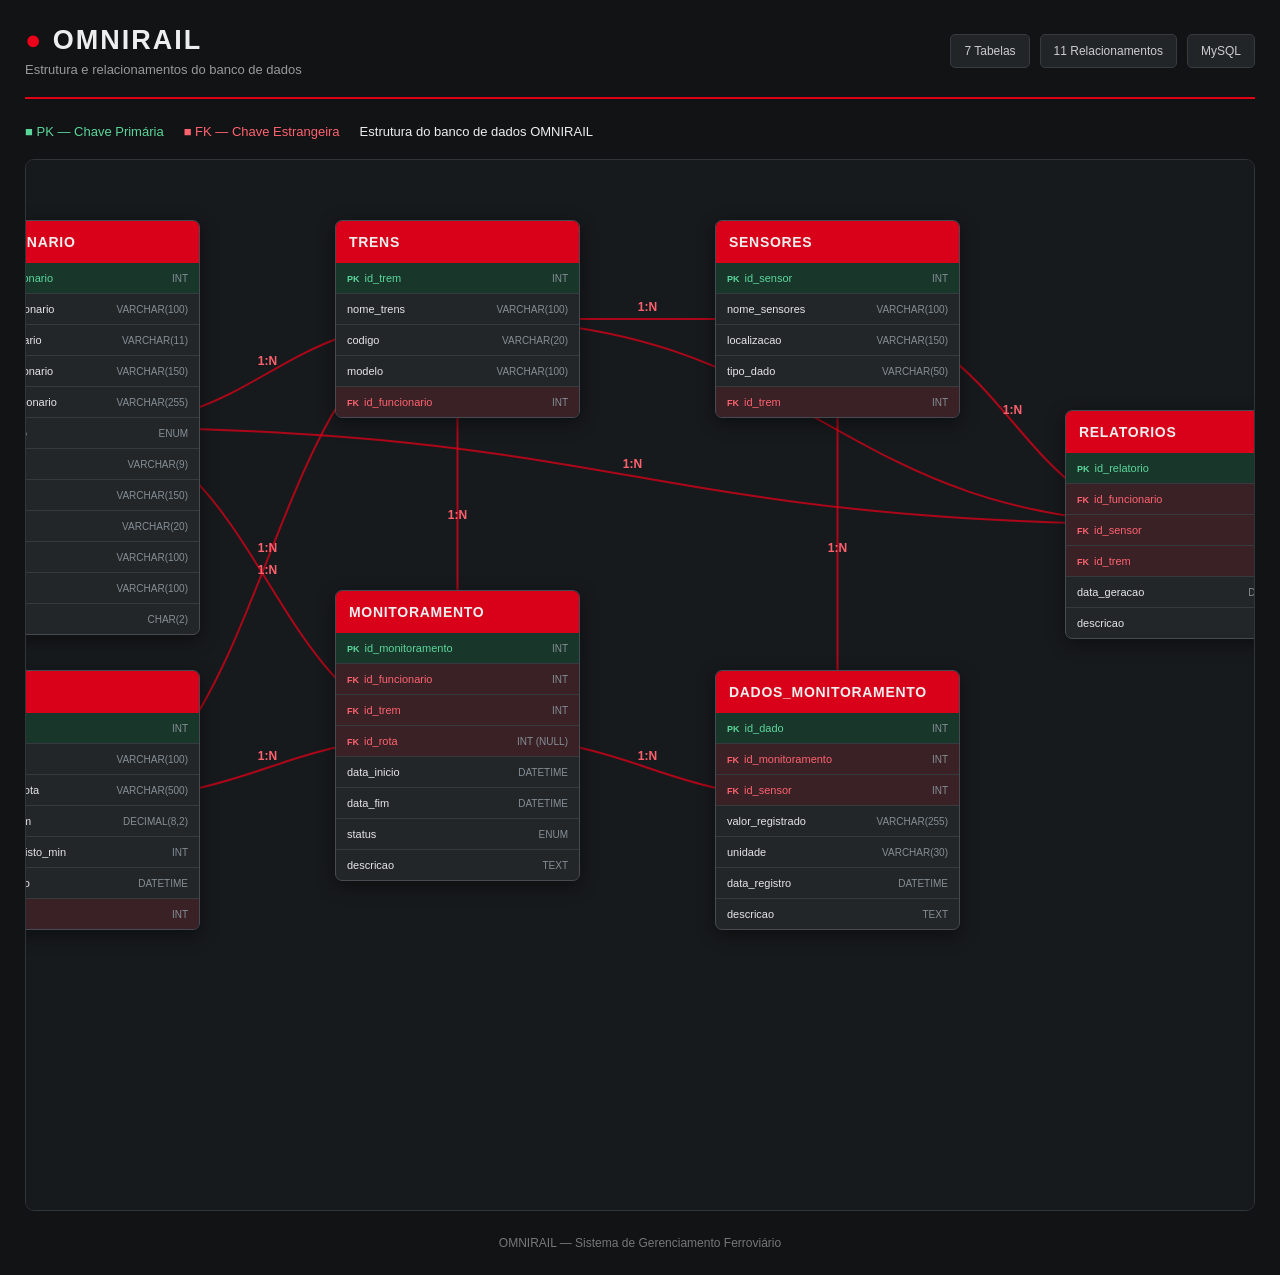
<file: diagrama.html>
<!DOCTYPE html>
<html lang="pt-br">

<head>
<meta charset="UTF-8">
<meta name="viewport" content="width=device-width, initial-scale=1.0">

<title>OMNIRAIL | Diagrama do Banco</title>

<style>
* {
    margin: 0;
    padding: 0;
    box-sizing: border-box;
}

body {
    font-family: Arial, sans-serif;
    background: #111315;
    color: #eeeeee;
    padding: 25px;
}

/* CABEÇALHO */

header {
    display: flex;
    justify-content: space-between;
    align-items: center;
    border-bottom: 2px solid #df0015;
    padding-bottom: 20px;
    margin-bottom: 25px;
}

header h1 {
    font-size: 27px;
    letter-spacing: 2px;
}

header h1 span {
    color: #ed0019;
}

header p {
    color: #999;
    font-size: 13px;
    margin-top: 6px;
}

.info {
    display: flex;
    gap: 10px;
    flex-wrap: wrap;
}

.info span {
    background: #222528;
    border: 1px solid #373b40;
    padding: 9px 13px;
    border-radius: 5px;
    font-size: 12px;
    color: #ccc;
}

/* LEGENDA */

.legenda {
    display: flex;
    gap: 20px;
    margin-bottom: 20px;
    font-size: 13px;
    flex-wrap: wrap;
}

.pk {
    color: #5bd69a;
}

.fk {
    color: #ff626f;
}

/* ÁREA DO DIAGRAMA */

#area {
    width: 100%;
    overflow-x: auto;
    display: flex;
    justify-content: center;
    background-color: #171a1d;
    border: 1px solid #30353a;
    border-radius: 9px;
}

#palco {
    position: relative;
    width: 1450px;
    height: 1050px;
    flex-shrink: 0;
    margin: 0 auto;
}

/* LINHAS DE RELACIONAMENTO */

#conexoes {
    position: absolute;
    inset: 0;
    width: 100%;
    height: 100%;
    pointer-events: none;
}

.conexao {
    fill: none;
    stroke: #e00019;
    stroke-width: 2;
    opacity: 0.75;
}

.etiqueta {
    fill: #ff626f;
    font-size: 12px;
    font-weight: bold;
}

/* CARTÕES DAS TABELAS */

.tabela {
    position: absolute;
    width: 245px;
    background: #222629;
    border: 1px solid #454b50;
    border-radius: 7px;
    overflow: hidden;
    box-shadow: 0 5px 18px #0007;
    z-index: 2;
}

.cabecalho {
    background: #d90019;
    padding: 13px;
    font-size: 14px;
    font-weight: bold;
    letter-spacing: 0.7px;
}

.campo {
    display: flex;
    justify-content: space-between;
    align-items: center;
    gap: 5px;
    padding: 9px 11px;
    border-bottom: 1px solid #353a3e;
    font-size: 11px;
}

.campo:last-child {
    border-bottom: none;
}

.nome {
    color: #e5e5e5;
}

.tipo {
    color: #858e95;
    font-size: 10px;
    white-space: nowrap;
}

.marcador {
    font-size: 9px;
    font-weight: bold;
    margin-right: 5px;
}

.campo.pk .marcador {
    color: #5bd69a;
}

.campo.fk .marcador {
    color: #ff626f;
}

.campo.pk {
    background: #19362b;
}

.campo.fk {
    background: #392126;
}

/* RODAPÉ */

footer {
    text-align: center;
    color: #777;
    font-size: 12px;
    margin-top: 25px;
}

/* RESPONSIVIDADE */

@media(max-width: 700px) {
    body {
        padding: 12px;
    }

    header {
        align-items: flex-start;
        flex-direction: column;
        gap: 15px;
    }
}
</style>
</head>

<body>

<header>
    <div>
        <h1><span>●</span> OMNIRAIL</h1>
        <p>Estrutura e relacionamentos do banco de dados</p>
    </div>

    <div class="info">
        <span>7 Tabelas</span>
        <span>11 Relacionamentos</span>
        <span>MySQL</span>
    </div>
</header>

<div class="legenda">
    <span class="pk">■ PK — Chave Primária</span>
    <span class="fk">■ FK — Chave Estrangeira</span>
    <span>Estrutura do banco de dados OMNIRAIL</span>
</div>

<div id="area">
<div id="palco">

<svg id="conexoes"></svg>

<!-- FUNCIONARIO -->

<div class="tabela" id="funcionario" style="left:40px; top:60px;">

    <div class="cabecalho">FUNCIONARIO</div>

    <div class="campo pk">
        <span><b class="marcador">PK</b>id_funcionario</span>
        <span class="tipo">INT</span>
    </div>

    <div class="campo"><span class="nome">nome_funcionario</span><span class="tipo">VARCHAR(100)</span></div>
    <div class="campo"><span class="nome">cpf_funcionario</span><span class="tipo">VARCHAR(11)</span></div>
    <div class="campo"><span class="nome">email_funcionario</span><span class="tipo">VARCHAR(150)</span></div>
    <div class="campo"><span class="nome">senha_funcionario</span><span class="tipo">VARCHAR(255)</span></div>
    <div class="campo"><span class="nome">tipo_usuario</span><span class="tipo">ENUM</span></div>
    <div class="campo"><span class="nome">cep</span><span class="tipo">VARCHAR(9)</span></div>
    <div class="campo"><span class="nome">logradouro</span><span class="tipo">VARCHAR(150)</span></div>
    <div class="campo"><span class="nome">numero</span><span class="tipo">VARCHAR(20)</span></div>
    <div class="campo"><span class="nome">bairro</span><span class="tipo">VARCHAR(100)</span></div>
    <div class="campo"><span class="nome">cidade</span><span class="tipo">VARCHAR(100)</span></div>
    <div class="campo"><span class="nome">uf</span><span class="tipo">CHAR(2)</span></div>

</div>

<!-- TRENS -->

<div class="tabela" id="trens" style="left:420px; top:60px;">

    <div class="cabecalho">TRENS</div>

    <div class="campo pk">
        <span><b class="marcador">PK</b>id_trem</span>
        <span class="tipo">INT</span>
    </div>

    <div class="campo"><span class="nome">nome_trens</span><span class="tipo">VARCHAR(100)</span></div>
    <div class="campo"><span class="nome">codigo</span><span class="tipo">VARCHAR(20)</span></div>
    <div class="campo"><span class="nome">modelo</span><span class="tipo">VARCHAR(100)</span></div>

    <div class="campo fk">
        <span><b class="marcador">FK</b>id_funcionario</span>
        <span class="tipo">INT</span>
    </div>

</div>

<!-- SENSORES -->

<div class="tabela" id="sensores" style="left:800px; top:60px;">

    <div class="cabecalho">SENSORES</div>

    <div class="campo pk">
        <span><b class="marcador">PK</b>id_sensor</span>
        <span class="tipo">INT</span>
    </div>

    <div class="campo"><span class="nome">nome_sensores</span><span class="tipo">VARCHAR(100)</span></div>
    <div class="campo"><span class="nome">localizacao</span><span class="tipo">VARCHAR(150)</span></div>
    <div class="campo"><span class="nome">tipo_dado</span><span class="tipo">VARCHAR(50)</span></div>

    <div class="campo fk">
        <span><b class="marcador">FK</b>id_trem</span>
        <span class="tipo">INT</span>
    </div>

</div>

<!-- ROTAS -->

<div class="tabela" id="rotas" style="left:40px; top:510px;">

    <div class="cabecalho">ROTAS</div>

    <div class="campo pk">
        <span><b class="marcador">PK</b>id_rota</span>
        <span class="tipo">INT</span>
    </div>

    <div class="campo"><span class="nome">nome_rota</span><span class="tipo">VARCHAR(100)</span></div>
    <div class="campo"><span class="nome">descricao_rota</span><span class="tipo">VARCHAR(500)</span></div>
    <div class="campo"><span class="nome">distancia_km</span><span class="tipo">DECIMAL(8,2)</span></div>
    <div class="campo"><span class="nome">tempo_previsto_min</span><span class="tipo">INT</span></div>
    <div class="campo"><span class="nome">data_criacao</span><span class="tipo">DATETIME</span></div>

    <div class="campo fk">
        <span><b class="marcador">FK</b>id_trem</span>
        <span class="tipo">INT</span>
    </div>

</div>

<!-- MONITORAMENTO -->

<div class="tabela" id="monitoramento" style="left:420px; top:430px;">

    <div class="cabecalho">MONITORAMENTO</div>

    <div class="campo pk">
        <span><b class="marcador">PK</b>id_monitoramento</span>
        <span class="tipo">INT</span>
    </div>

    <div class="campo fk">
        <span><b class="marcador">FK</b>id_funcionario</span>
        <span class="tipo">INT</span>
    </div>

    <div class="campo fk">
        <span><b class="marcador">FK</b>id_trem</span>
        <span class="tipo">INT</span>
    </div>

    <div class="campo fk">
        <span><b class="marcador">FK</b>id_rota</span>
        <span class="tipo">INT (NULL)</span>
    </div>

    <div class="campo"><span class="nome">data_inicio</span><span class="tipo">DATETIME</span></div>
    <div class="campo"><span class="nome">data_fim</span><span class="tipo">DATETIME</span></div>
    <div class="campo"><span class="nome">status</span><span class="tipo">ENUM</span></div>
    <div class="campo"><span class="nome">descricao</span><span class="tipo">TEXT</span></div>

</div>

<!-- DADOS MONITORAMENTO -->

<div class="tabela" id="dados_monitoramento" style="left:800px; top:510px;">

    <div class="cabecalho">DADOS_MONITORAMENTO</div>

    <div class="campo pk">
        <span><b class="marcador">PK</b>id_dado</span>
        <span class="tipo">INT</span>
    </div>

    <div class="campo fk">
        <span><b class="marcador">FK</b>id_monitoramento</span>
        <span class="tipo">INT</span>
    </div>

    <div class="campo fk">
        <span><b class="marcador">FK</b>id_sensor</span>
        <span class="tipo">INT</span>
    </div>

    <div class="campo"><span class="nome">valor_registrado</span><span class="tipo">VARCHAR(255)</span></div>
    <div class="campo"><span class="nome">unidade</span><span class="tipo">VARCHAR(30)</span></div>
    <div class="campo"><span class="nome">data_registro</span><span class="tipo">DATETIME</span></div>
    <div class="campo"><span class="nome">descricao</span><span class="tipo">TEXT</span></div>

</div>

<!-- RELATORIOS -->

<div class="tabela" id="relatorios" style="left:1150px; top:250px;">

    <div class="cabecalho">RELATORIOS</div>

    <div class="campo pk">
        <span><b class="marcador">PK</b>id_relatorio</span>
        <span class="tipo">INT</span>
    </div>

    <div class="campo fk">
        <span><b class="marcador">FK</b>id_funcionario</span>
        <span class="tipo">INT</span>
    </div>

    <div class="campo fk">
        <span><b class="marcador">FK</b>id_sensor</span>
        <span class="tipo">INT</span>
    </div>

    <div class="campo fk">
        <span><b class="marcador">FK</b>id_trem</span>
        <span class="tipo">INT</span>
    </div>

    <div class="campo"><span class="nome">data_geracao</span><span class="tipo">DATETIME</span></div>
    <div class="campo"><span class="nome">descricao</span><span class="tipo">TEXT</span></div>

</div>

</div>
</div>

<footer>
    OMNIRAIL — Sistema de Gerenciamento Ferroviário
</footer>

<script>

// RELACIONAMENTOS ENTRE AS TABELAS

const palco = document.getElementById("palco");
const svg = document.getElementById("conexoes");

const relacoes = [
    ["funcionario", "trens"],
    ["trens", "sensores"],
    ["funcionario", "relatorios"],
    ["sensores", "relatorios"],
    ["trens", "relatorios"],
    ["trens", "rotas"],
    ["funcionario", "monitoramento"],
    ["trens", "monitoramento"],
    ["rotas", "monitoramento"],
    ["monitoramento", "dados_monitoramento"],
    ["sensores", "dados_monitoramento"]
];

// DESENHAR LINHAS

function desenharConexoes() {

    svg.innerHTML = "";

    relacoes.forEach(([origem, destino]) => {

        const a = document.getElementById(origem);
        const b = document.getElementById(destino);

        const ax = a.offsetLeft + a.offsetWidth / 2;
        const ay = a.offsetTop + a.offsetHeight / 2;

        const bx = b.offsetLeft + b.offsetWidth / 2;
        const by = b.offsetTop + b.offsetHeight / 2;

        const meioX = (ax + bx) / 2;

        const caminho = document.createElementNS(
            "http://www.w3.org/2000/svg", "path"
        );

        caminho.setAttribute(
            "d",
            `M ${ax} ${ay} C ${meioX} ${ay}, ${meioX} ${by}, ${bx} ${by}`
        );

        caminho.setAttribute("class", "conexao");

        svg.appendChild(caminho);

        const texto = document.createElementNS(
            "http://www.w3.org/2000/svg", "text"
        );

        texto.setAttribute("x", meioX);
        texto.setAttribute("y", (ay + by) / 2 - 8);
        texto.setAttribute("text-anchor", "middle");
        texto.setAttribute("class", "etiqueta");
        texto.textContent = "1:N";

        svg.appendChild(texto);

    });

}

window.addEventListener("load", desenharConexoes);
window.addEventListener("resize", desenharConexoes);

</script>

</body>
</html>
</file>
